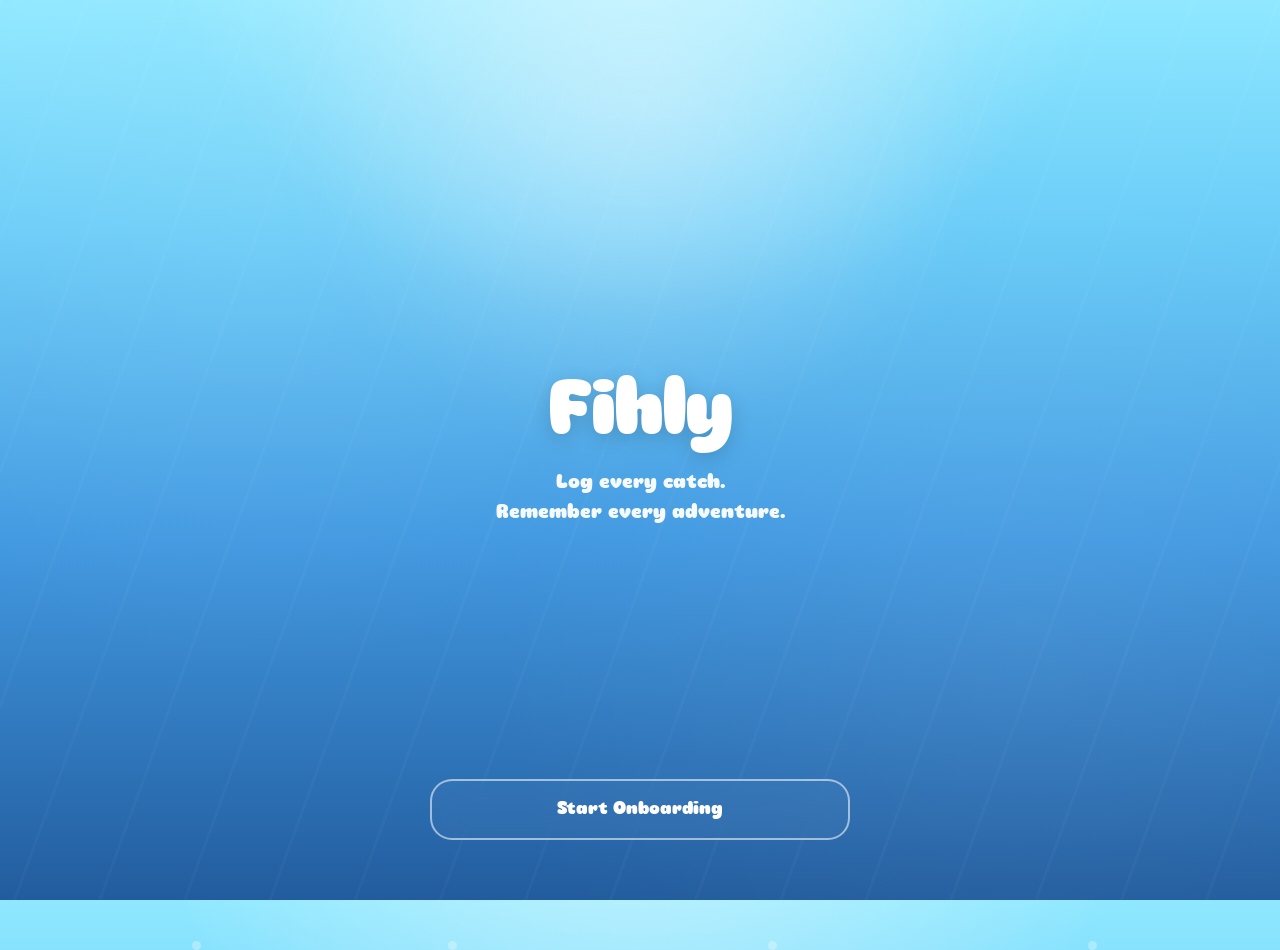
<file: index.html>
<!DOCTYPE html>
<html lang="en">
<head>

<meta charset="UTF-8">
<meta name="viewport" content="width=device-width, initial-scale=1.0">

<title>Fihly</title>

<style>

@font-face {
    font-family: "Mochi Boom";
    src: url("mochi-boom-demo.regular.ttf") format("truetype");
}


*{
    margin:0;
    padding:0;
    box-sizing:border-box;
    font-family:"Mochi Boom", sans-serif;
}


body{

    height:100vh;
    overflow:hidden;

    display:flex;
    justify-content:center;
    align-items:center;

    position:relative;

    background:
        radial-gradient(circle at 50% -20%, rgba(255,255,255,.5), transparent 40%),
        linear-gradient(
            180deg,
            #8fe8ff 0%,
            #6bcdf8 25%,
            #4299e1 60%,
            #225c9e 100%
        );

}


/* SUN LIGHT */

.sun{

    position:absolute;

    top:-250px;
    left:50%;

    transform:translateX(-50%);

    width:700px;
    height:700px;

    background:
        radial-gradient(circle,
        rgba(255,255,255,.35),
        transparent 70%);

    filter:blur(30px);

}



/* WATER RAYS */

.rays{

    position:absolute;
    inset:0;

    background:
    repeating-linear-gradient(
        110deg,
        rgba(255,255,255,.05) 0px,
        rgba(255,255,255,.05) 3px,
        transparent 3px,
        transparent 80px
    );

    opacity:.5;

}



/* WATER MOVEMENT */

.water{

    position:absolute;
    inset:0;

    background:
    radial-gradient(circle at 20% 20%,rgba(255,255,255,.08),transparent 40%),
    radial-gradient(circle at 80% 70%,rgba(255,255,255,.05),transparent 45%);

    animation:
    waterMove 18s infinite alternate ease-in-out;

}


@keyframes waterMove{

    from{
        transform:translateY(0);
    }

    to{
        transform:translateY(-35px);
    }

}



/* FISH */

.fish{

    position:absolute;

    opacity:.25;

    font-size:42px;

    animation:swim linear infinite;

}


.f1{

    top:20%;
    left:-100px;

    animation-duration:35s;

}


.f2{

    top:50%;
    left:-120px;

    animation-duration:45s;

    animation-delay:-12s;

}


.f3{

    top:75%;
    left:-100px;

    animation-duration:55s;

    animation-delay:-25s;

}



@keyframes swim{

    from{

        transform:translateX(0);

    }

    to{

        transform:translateX(calc(100vw + 250px));

    }

}




/* BUBBLES */


.bubble{

    position:absolute;

    bottom:-50px;

    width:9px;
    height:9px;

    border-radius:50%;

    background:
    rgba(255,255,255,.3);

    animation:float linear infinite;

}



.b1{
    left:15%;
    animation-duration:10s;
}

.b2{
    left:35%;
    animation-duration:14s;
    animation-delay:3s;
}

.b3{
    left:60%;
    animation-duration:12s;
    animation-delay:6s;
}

.b4{
    left:85%;
    animation-duration:16s;
    animation-delay:2s;
}



@keyframes float{


    from{

        transform:
        translateY(0)
        scale(.7);

        opacity:0;

    }


    20%{

        opacity:1;

    }


    to{

        transform:
        translateY(-110vh)
        scale(1.4);

        opacity:0;

    }

}



/* MAIN */


.content{

    position:relative;

    z-index:10;

    text-align:center;

}



.logo{

    font-size:65px;

    margin-bottom:15px;

    filter:
    drop-shadow(0 5px 15px rgba(0,0,0,.2));

}



h1{

    color:white;

    font-size:76px;

    font-weight:400;

    letter-spacing:-2px;

    text-shadow:
    0 5px 20px rgba(0,0,0,.15);

}



.subtitle{

    margin-top:12px;

    color:
    rgba(255,255,255,.95);

    font-size:20px;

    line-height:1.5;

}



/* BUTTON */


.button-wrap{

    position:absolute;

    bottom:60px;

    width:100%;

    display:flex;

    justify-content:center;

    z-index:20;

}



button{


    width:min(420px,88%);


    padding:18px;


    color:white;


    background:
    rgba(255,255,255,.03);


    border:
    2px solid rgba(255,255,255,.55);


    border-radius:22px;


    font-size:18px;


    font-weight:400;


    backdrop-filter:blur(15px);


    cursor:pointer;


    transition:.25s;

}



button:hover{


    background:
    rgba(255,255,255,.15);


    border-color:white;


    transform:
    translateY(-4px);


}



button:active{

    transform:scale(.97);

}


</style>

</head>


<body>


<div class="sun"></div>

<div class="rays"></div>

<div class="water"></div>



<!-- FISH -->

<div class="fish f1">🐟</div>

<div class="fish f2">🐠</div>

<div class="fish f3">🐟</div>



<!-- BUBBLES -->

<div class="bubble b1"></div>

<div class="bubble b2"></div>

<div class="bubble b3"></div>

<div class="bubble b4"></div>



<!-- CONTENT -->


<div class="content">


    <h1>
        Fihly
    </h1>


    <div class="subtitle">
        Log every catch.<br>
        Remember every adventure.
    </div>


</div>



<div class="button-wrap">


<button onclick="window.location.href='/onboarding/'">
    Start Onboarding
</button>

</div>



</body>

</html>
</file>
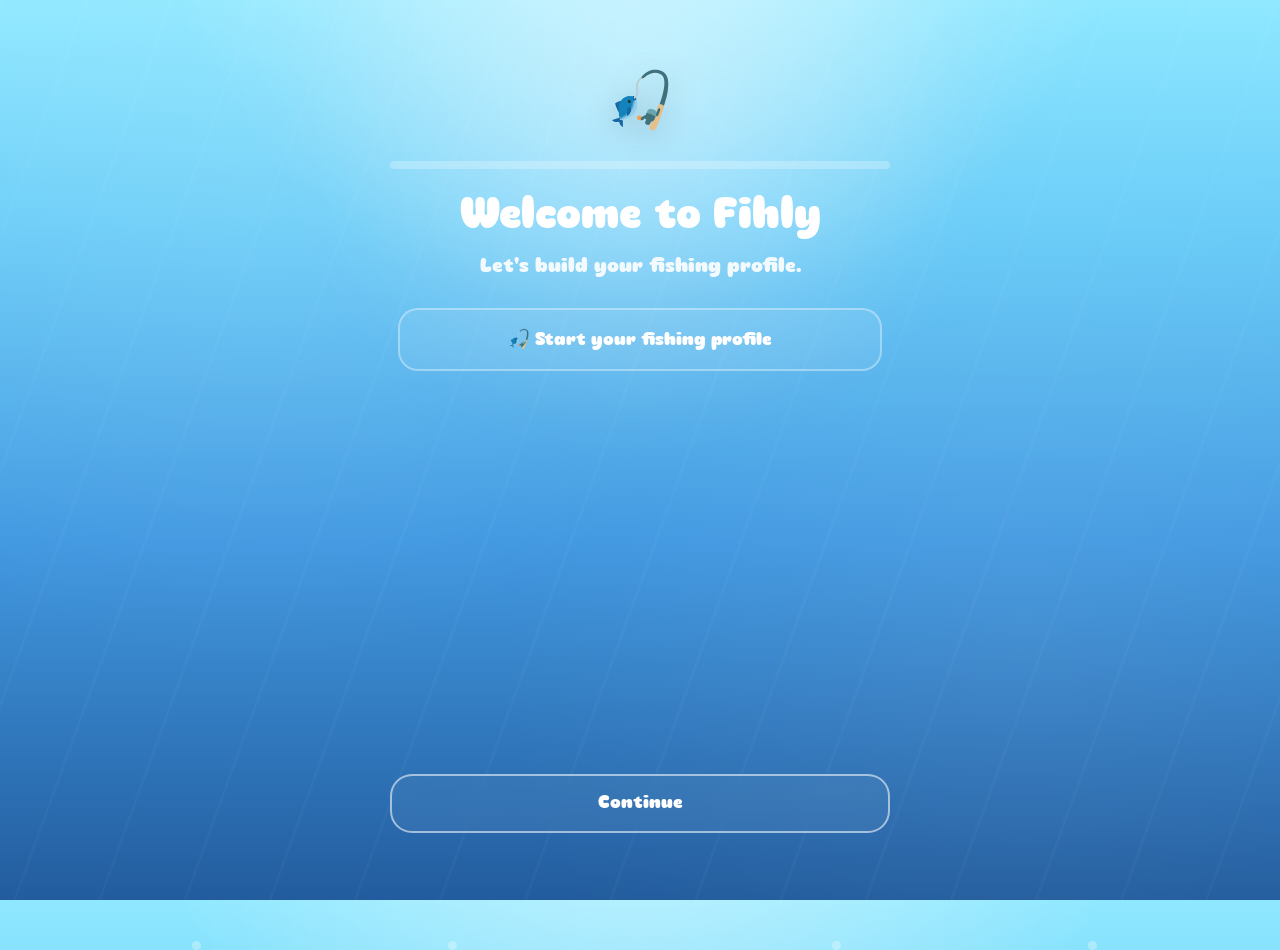
<file: onboarding/index.html>
<!DOCTYPE html>
<html lang="en">
<head>

<meta charset="UTF-8">
<meta name="viewport" content="width=device-width, initial-scale=1.0">

<title>Fihly Onboarding</title>

<link rel="stylesheet" href="style.css">

</head>

<body>


<!-- Background -->

<div class="sun"></div>
<div class="rays"></div>
<div class="water"></div>


<!-- Swimming fish -->

<div class="fish f1">🐟</div>
<div class="fish f2">🐠</div>
<div class="fish f3">🐟</div>


<!-- Bubbles -->

<div class="bubble b1"></div>
<div class="bubble b2"></div>
<div class="bubble b3"></div>
<div class="bubble b4"></div>



<!-- Main onboarding -->

<div class="onboarding-container">


    <!-- Top -->

    <div class="top">

        <div class="logo">
            🎣
        </div>

        <div class="progress-container">

            <div class="progress-bar" id="progressBar"></div>

        </div>

    </div>



    <!-- Question -->

    <div class="question-area">


        <h1 id="questionTitle">
            Welcome to Fihly
        </h1>


        <p id="questionDescription">
            Let's build your fishing profile.
        </p>



        <!-- Answers appear here -->

        <div id="answers">

        </div>


    </div>



    <!-- Controls -->

    <div class="controls">


        <button id="backButton">
            Back
        </button>


        <button id="nextButton">
            Continue
        </button>


    </div>


</div>



<script src="script.js"></script>


</body>
</html>
</file>
<file: onboarding/style.css>
@font-face {
    font-family:"Mochi Boom";
    src:url("../mochi-boom-demo.regular.ttf") format("truetype");
}


*{
    margin:0;
    padding:0;
    box-sizing:border-box;
    font-family:"Mochi Boom", sans-serif;
}


body{

    height:100vh;
    overflow:hidden;

    display:flex;
    justify-content:center;
    align-items:center;

    position:relative;

    color:white;

    background:
    radial-gradient(circle at 50% -20%, rgba(255,255,255,.5), transparent 40%),
    linear-gradient(
        180deg,
        #8fe8ff 0%,
        #6bcdf8 25%,
        #4299e1 60%,
        #225c9e 100%
    );

}



/* SUN */

.sun{

    position:absolute;

    top:-250px;
    left:50%;

    transform:translateX(-50%);

    width:700px;
    height:700px;


    background:
    radial-gradient(circle,
    rgba(255,255,255,.35),
    transparent 70%);


    filter:blur(30px);

}



/* LIGHT RAYS */

.rays{

    position:absolute;

    inset:0;


    background:

    repeating-linear-gradient(
        110deg,
        rgba(255,255,255,.05) 0px,
        rgba(255,255,255,.05) 3px,
        transparent 3px,
        transparent 80px
    );


    opacity:.5;

}




/* WATER */

.water{

    position:absolute;

    inset:0;


    background:

    radial-gradient(
        circle at 20% 20%,
        rgba(255,255,255,.08),
        transparent 40%
    ),

    radial-gradient(
        circle at 80% 70%,
        rgba(255,255,255,.05),
        transparent 45%
    );


    animation:
    waterMove 18s infinite alternate ease-in-out;

}



@keyframes waterMove{

    from{
        transform:translateY(0);
    }

    to{
        transform:translateY(-35px);
    }

}




/* FISH */

.fish{

    position:absolute;

    opacity:.25;

    font-size:42px;

    animation:swim linear infinite;

}


.f1{

    top:20%;
    left:-100px;

    animation-duration:35s;

}


.f2{

    top:55%;
    left:-120px;

    animation-duration:45s;

    animation-delay:-10s;

}


.f3{

    top:75%;
    left:-100px;

    animation-duration:55s;

    animation-delay:-25s;

}



@keyframes swim{


    from{

        transform:translateX(0);

    }


    to{

        transform:
        translateX(calc(100vw + 250px));

    }

}



/* BUBBLES */


.bubble{

    position:absolute;

    bottom:-50px;

    width:9px;
    height:9px;

    border-radius:50%;


    background:
    rgba(255,255,255,.3);


    animation:
    float linear infinite;

}


.b1{
    left:15%;
    animation-duration:10s;
}


.b2{
    left:35%;
    animation-duration:14s;
    animation-delay:3s;
}


.b3{
    left:65%;
    animation-duration:12s;
    animation-delay:6s;
}


.b4{
    left:85%;
    animation-duration:16s;
    animation-delay:2s;
}



@keyframes float{


    from{

        transform:
        translateY(0)
        scale(.7);

        opacity:0;

    }


    20%{

        opacity:1;

    }


    to{

        transform:
        translateY(-110vh)
        scale(1.4);

        opacity:0;

    }

}





/* ONBOARDING BOX */


.onboarding-container{

    width:min(90%,500px);

    height:85vh;

    position:relative;

    z-index:10;

    display:flex;

    flex-direction:column;

    text-align:center;

}





/* TOP */


.logo{

    font-size:55px;

    filter:
    drop-shadow(0 5px 15px rgba(0,0,0,.2));

}



.progress-container{

    width:100%;

    height:8px;

    margin-top:25px;


    background:
    rgba(255,255,255,.25);


    border-radius:20px;

    overflow:hidden;

}


.progress-bar{

    height:100%;

    width:10%;


    background:white;


    border-radius:20px;

    transition:.4s;

}



/* QUESTION */


.question-area{

    margin-top:25px;

    flex:1;

    display:flex;

    flex-direction:column;

    overflow:hidden;

}



h1{

    font-size:42px;

    font-weight:400;

}



p{

    margin-top:15px;

    font-size:20px;

    opacity:.9;

}





/* ANSWERS */


#answers{

    margin-top:25px;

    display:flex;

    flex-direction:column;

    gap:14px;


    overflow-y:auto;

    padding:5px 8px 20px 8px;

    flex:1;


    scrollbar-width:none;

}


#answers::-webkit-scrollbar{

    display:none;

}

.controls{

    margin-top:20px;

    flex-shrink:0;

}



.answer{

    padding:18px;


    border-radius:20px;


    background:
    rgba(255,255,255,.08);


    border:
    2px solid rgba(255,255,255,.35);


    color:white;


    font-size:18px;


    cursor:pointer;


    transition:.25s;

}



.answer:hover{

    background:
    rgba(255,255,255,.2);

}


.answer.selected{

    background:
    rgba(255,255,255,.3);


    border-color:white;

}




/* BUTTONS */


.controls{

    display:flex;

    gap:15px;

}



button{

    flex:1;

    padding:17px;


    border-radius:22px;


    border:

    2px solid rgba(255,255,255,.55);



    background:
    rgba(255,255,255,.05);



    color:white;


    font-size:18px;


    cursor:pointer;


    backdrop-filter:blur(15px);


    transition:.25s;

}



button:hover{

    background:
    rgba(255,255,255,.18);


    transform:translateY(-3px);

}



button:active{

    transform:scale(.97);

}
</file>
